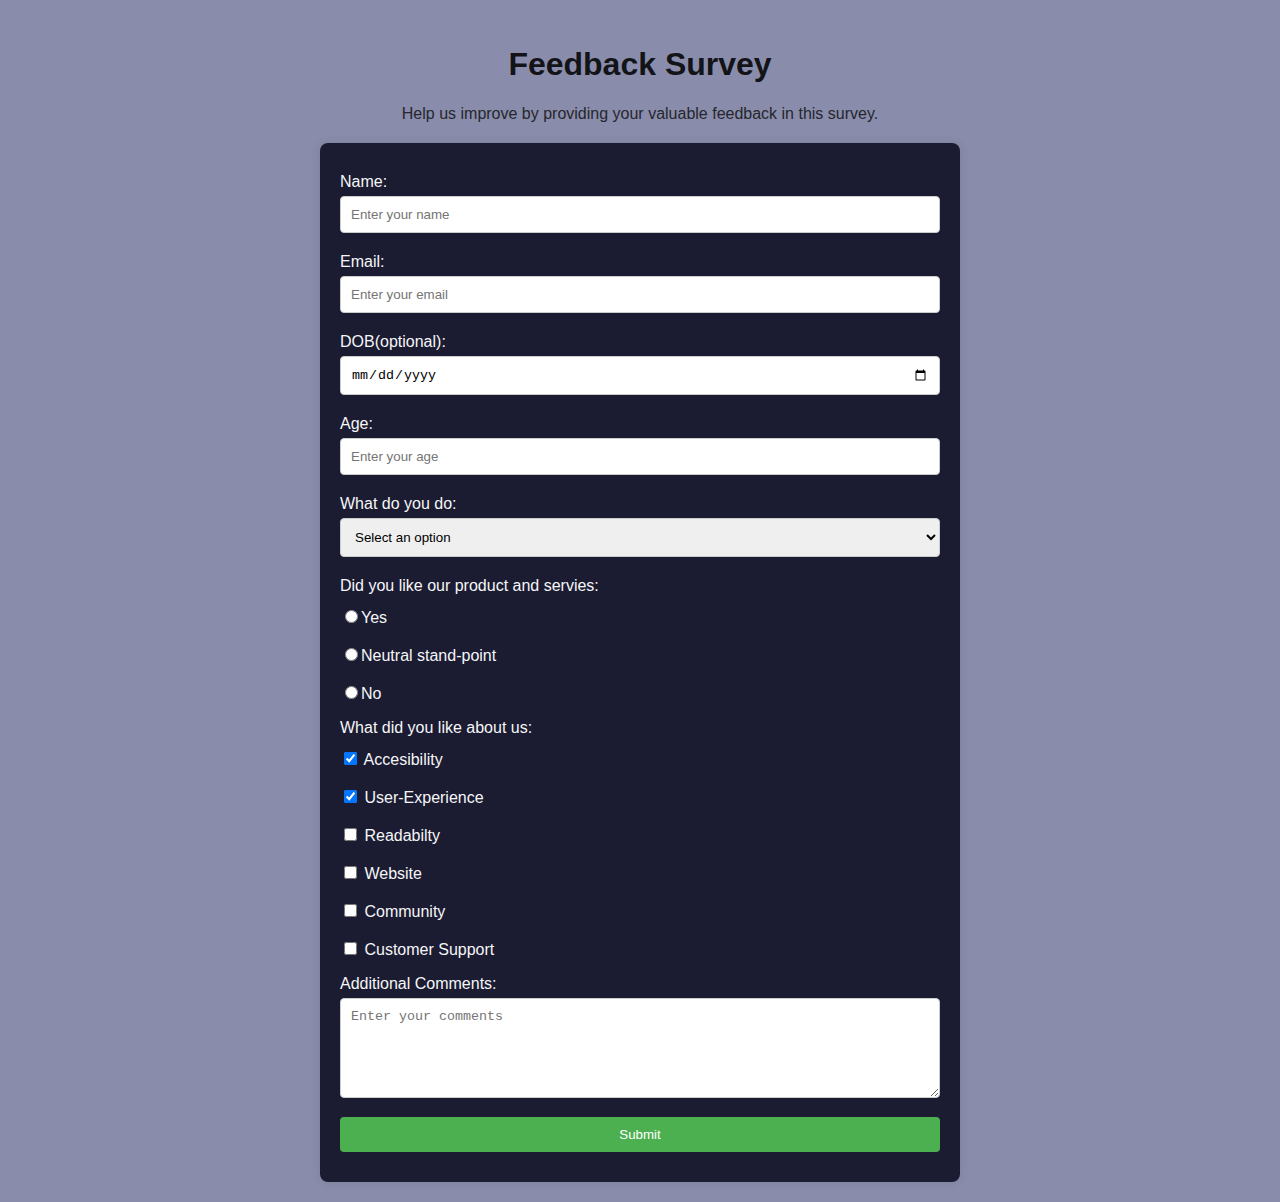
<file: index.html>
<!DOCTYPE html>
<html lang="en">
<head>
    <meta charset="UTF-8">
    <meta name="viewport" content="width=device-width, initial-scale=1.0">
    <link rel="stylesheet" href="stylessurveyform.css">
    <title>Survey Form</title>
</head>
<body>
    <h1 id="title">Feedback Survey</h1>

    <p id="description">Help us improve by providing your valuable feedback in this survey.</p>

    <form id="survey-form">
        <label id="name-label" for="name">Name:</label>
        <input type="text" id="name" name="name" placeholder="Enter your name" required>

        <label id="email-label" for="email">Email:</label>
        <input type="email" id="email" name="email" placeholder="Enter your email" required>
<label for="dob">DOB(optional):</label>
<input type="date" id="dob" name="dob">
        <label id="number-label" for="number">Age:</label>
        <input type="number" id="number" name="age" placeholder="Enter your age" min="18" max="100" required>

        <label for="dropdown">What do you do:</label>
        <select id="dropdown" name="dropdown" required>
            <option value=""disabled selected>Select an option</option>
            <option value="option2">Private sector employee</option>
            <option value="option1">Student</option>
            <option value="option2">Govt. sector employee</option>
            <option value="option1">Student</option>
            <option value="option1">Other</option>
        </select>

        <label>Did you like our product and servies:</label>
<label for="yes"  >
  <input type="radio" id="yes" name="likeness" value="yes" class="inline" required>Yes</label>
  <label for="neutral"  >
  <input type="radio" id="neutral" name="likeness" value="neutal" class="inline" required>Neutral stand-point</label>
<label for="no" >
  <input type="radio" id="no" name="likeness" value="no" class="inline" required>No</label>
 
<label>What did you like about us:</label>
        <label for="interest1" >
        <input type="checkbox" id="interest1" name="interest" value="interest1" class="inline" checked>
        Accesibility</label>
        <label for="interest2">
        <input type="checkbox" id="interest2" name="interest" value="interest2" class="inline" checked>
        User-Experience
        </label>
        <label for="interest3">
        <input type="checkbox" id="interest3" name="interest" value="interest3" class="inline">
        Readabilty
        </label>
        <label for="interest4">
        <input type="checkbox" id="interest4" name="interest" value="interest4" class="inline">
        Website
        </label>
        <label for="interest5">
        <input type="checkbox" id="interest5" name="interest" value="interest5" class="inline">
        Community
        </label>
        <label for="interest6">
        <input type="checkbox" id="interest6" name="interest" value="interest6" class="inline">
        Customer Support
        </label>

        <label for="comments">Additional Comments:
        <textarea id="comments" name="comments" placeholder="Enter your comments"></textarea>
</label>
        <input type="submit" id="submit" value="Submit">
    </form>
</body>
</html>
</file>
<file: stylessurveyform.css>
body  { font-family: 'Arial', sans-serif;
    margin: 0;
    padding: 0;
    background-color:	#525884ae;
}
   
 

#title {
    padding-top:25px;
    text-align: center;
    color: rgb(19, 20, 23);
}

#description {
    text-align: center;
    color: rgb(38, 38, 45);
}

#survey-form {
    max-width: 600px;
    margin: 20px auto;
    padding: 20px;
background-color: #1b1b32;    
    border-radius: 8px;
    box-shadow: 0 0 10px rgba(0, 0, 0, 0.1);
    color: #f5f6f7;
}

label {
    display: block;
    margin-top: 10px;
    
    
}

input, select, textarea {
    width: 100%;
    padding: 10px;
    margin-top: 5px;
    margin-bottom: 10px;
    box-sizing: border-box;
    border: 1px solid #ccc;
    border-radius: 4px;
}

textarea {
    height: 100px;
}




#submit {
    background-color: #4caf50;
    color: white;
    padding: 10px 20px;
    border: none;
    border-radius: 4px;
    cursor: pointer;
}

#submit:hover {
    background-color: #45a049;
}

.inline{
  width: unset;
  display: inline}
</file>
